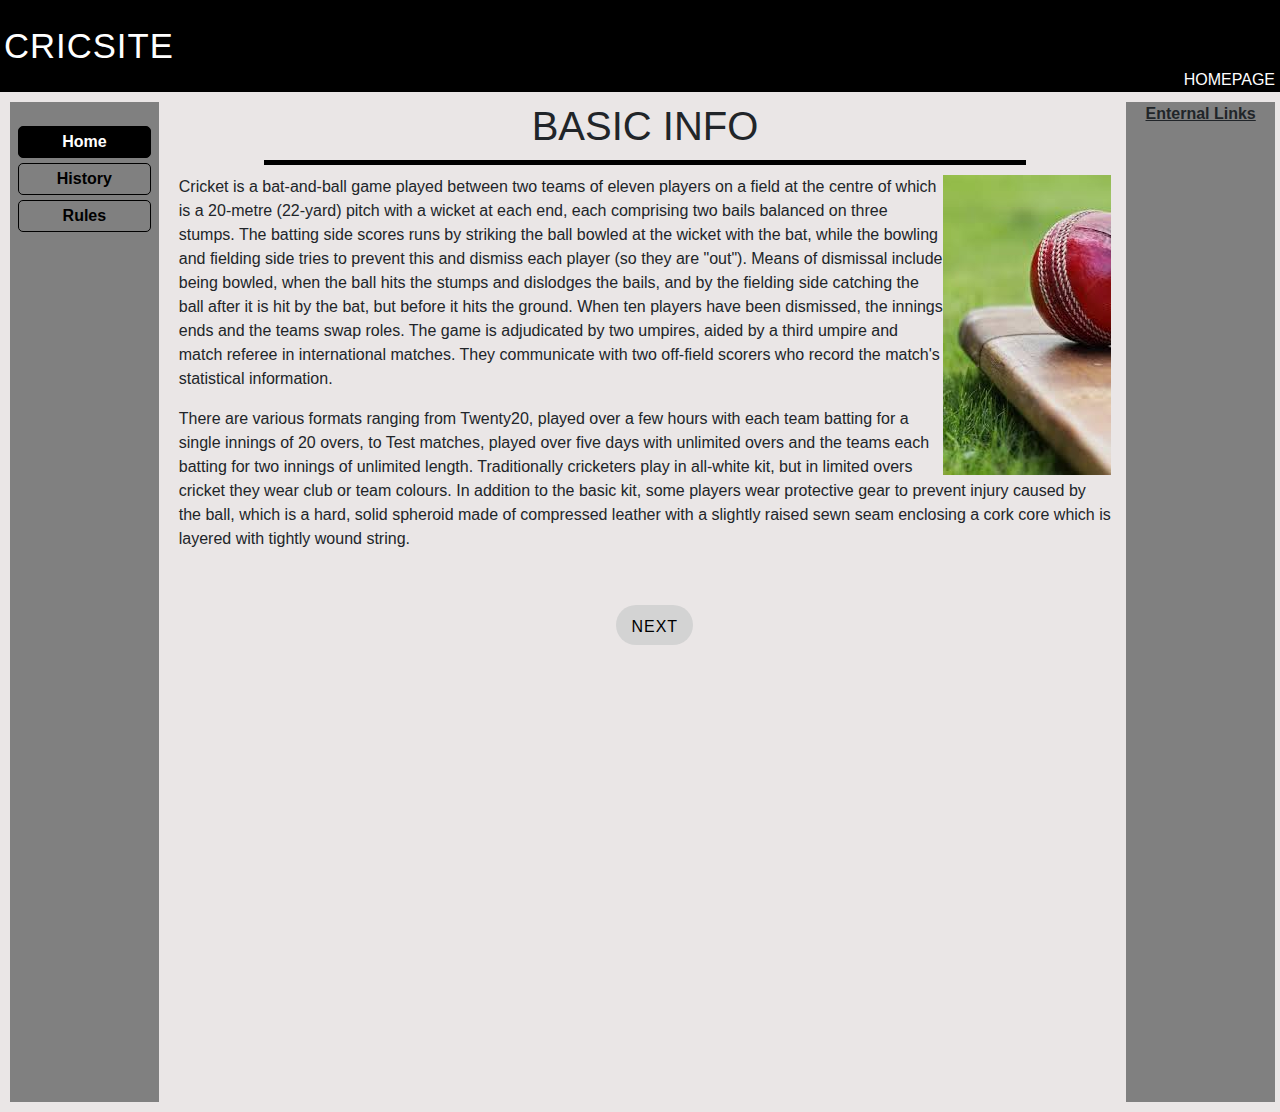
<file: index.html>
<!DOCTYPE html>
<html>
<head>
	<title>home</title>
	<link rel="stylesheet" href="https://stackpath.bootstrapcdn.com/bootstrap/4.3.1/css/bootstrap.min.css" integrity="sha384-ggOyR0iXCbMQv3Xipma34MD+dH/1fQ784/j6cY/iJTQUOhcWr7x9JvoRxT2MZw1T" crossorigin="anonymous">
	<link rel="stylesheet" type="text/css" href="index.css">
</head>
<body>
<div class="contain">
	<div class="row" style="background-color: black; justify-content: space-between; margin: 0px; padding: 0px;">
		<div class="col-3" id="div1">
			CRICSITE
		</div>
		<div style="color: white; align-self: flex-end; padding-right: 5px;">
			HOMEPAGE
		</div>
	</div>
</div>
<div class="contain" style="margin-right: 0px; padding-right: 20px;">
	<div class="row" style="margin-left: 5px;">
		<div class="col" id="sidebar1">
			<br>
				<a href="" style="color: white;"><div class="link text-center" style="background-color: black; color: white;">Home</div></a>
				<a href="history.html"><div class="link text-center">History</div></a>
				<a href="rules.html"><div class="link text-center">Rules</div></a>
		</div>
		<div class="container contain col-9">
			<h1 class="margin text-center">BASIC INFO</h1>
			<div id="line">
			</div>
			<div class="row" style="padding-right: 0px;">
				<div class="col-12 margin" style="margin-right: 0px;
				margin-bottom: 0px; padding-right: 35px;">
					<p id="para1">
      	<img src="basic.jpg" align="right">
      	Cricket is a bat-and-ball game played between two teams of eleven players on a field at the centre of which is a 20-metre (22-yard) pitch with a wicket at each end, each comprising two bails balanced on three stumps. The batting side scores runs by striking the ball bowled at the wicket with the bat, while the bowling and fielding side tries to prevent this and dismiss each player (so they are "out"). Means of dismissal include being bowled, when the ball hits the stumps and dislodges the bails, and by the fielding side catching the ball after it is hit by the bat, but before it hits the ground. When ten players have been dismissed, the innings ends and the teams swap roles. The game is adjudicated by two umpires, aided by a third umpire and match referee in international matches. They communicate with two off-field scorers who record the match's statistical information.
        </p> 
        <p>
        	There are various formats ranging from Twenty20, played over a few hours with each team batting for a single innings of 20 overs, to Test matches, played over five days with unlimited overs and the teams each batting for two innings of unlimited length. Traditionally cricketers play in all-white kit, but in limited overs cricket they wear club or team colours. In addition to the basic kit, some players wear protective gear to prevent injury caused by the ball, which is a hard, solid spheroid made of compressed leather with a slightly raised sewn seam enclosing a cork core which is layered with tightly wound string.
        </p>
				</div>
			</div>
			<br><br>
			<div><centre><a href="history.html" id="linkk">NEXT</a><center></center></div>
		</div>
		<div class="col text-center" id="sidebar2">
			<b>Enternal Links</b>
		</div>
	</div>
</div>
</body>
</html>
</file>
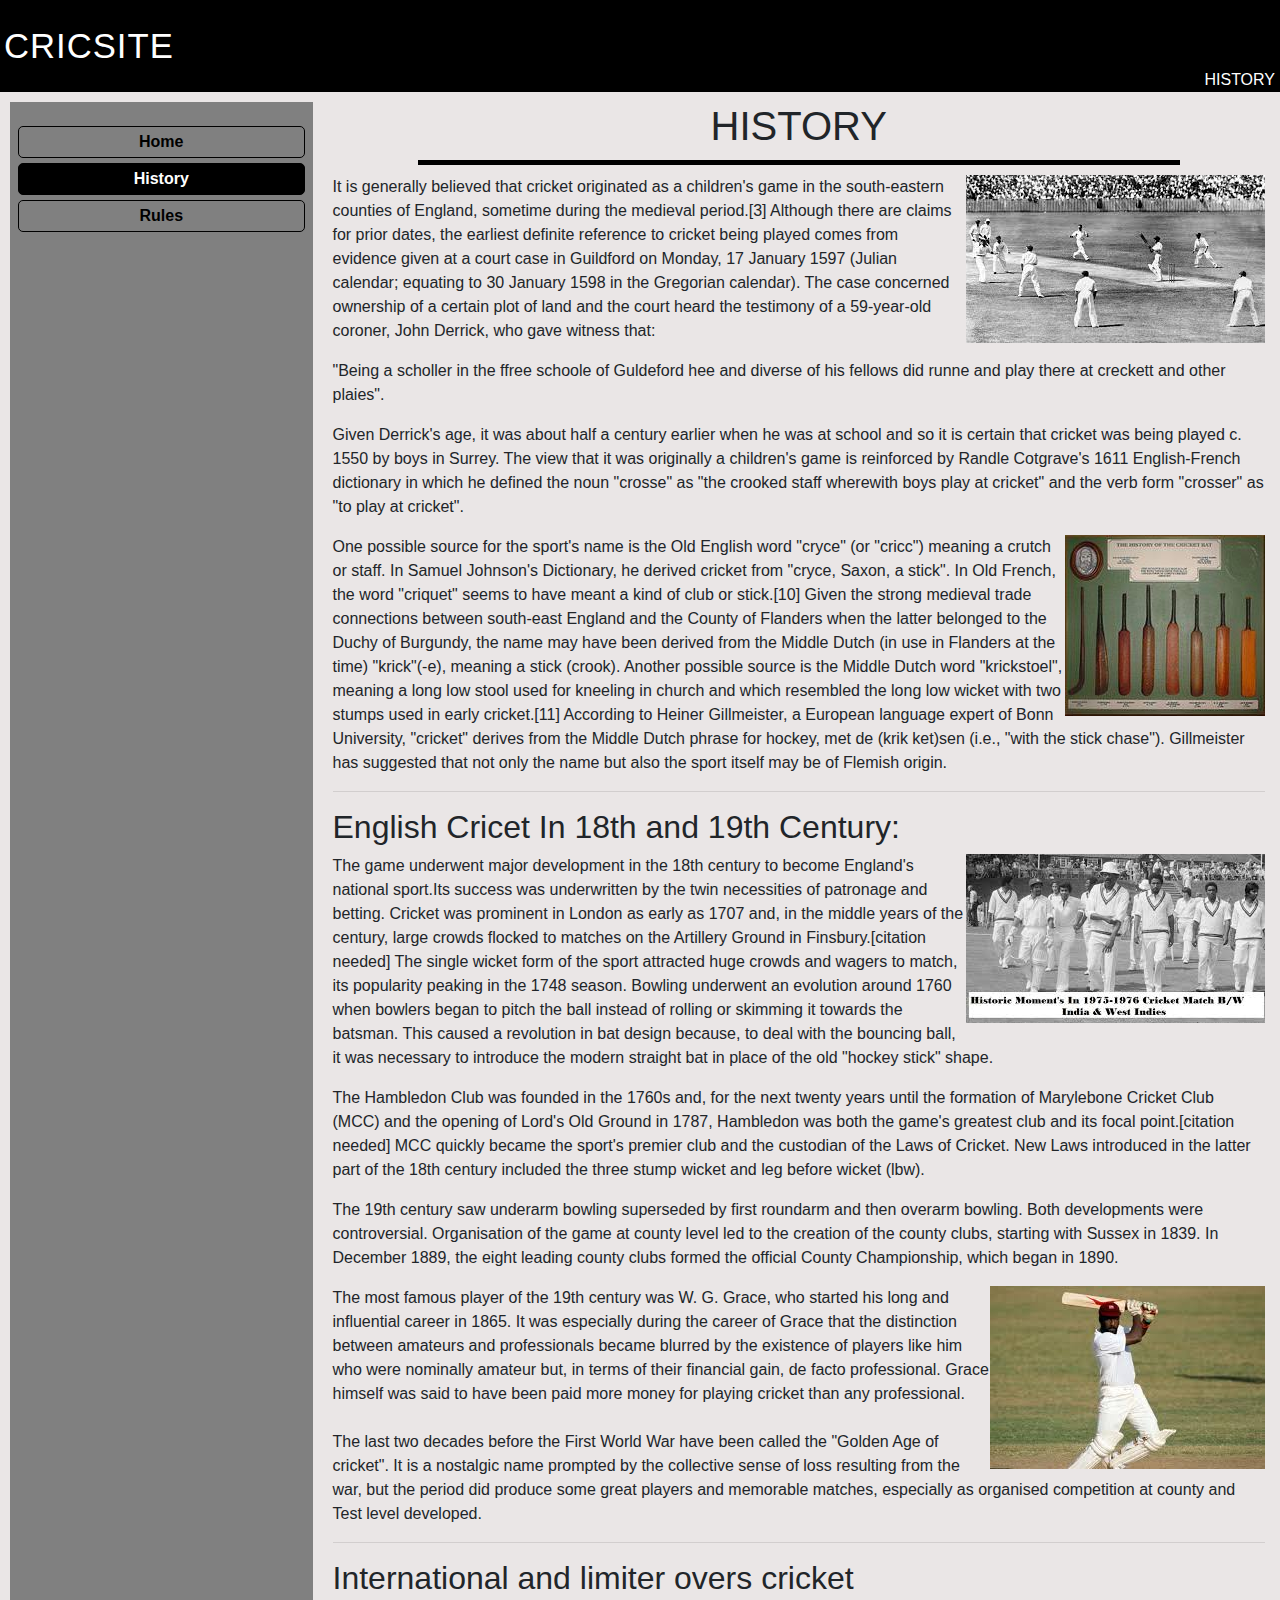
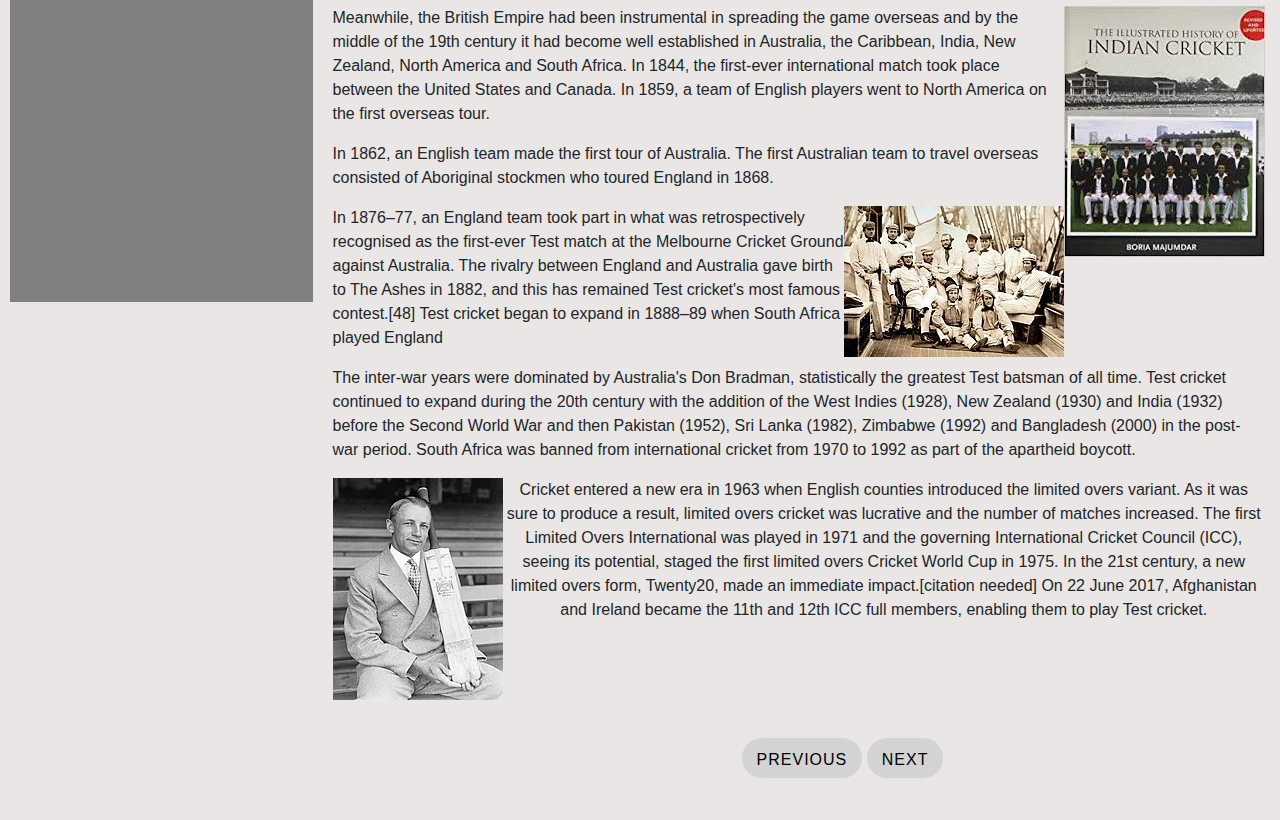
<file: history.html>
<!DOCTYPE html>
<html>
<head>
	<title>History
	</title>
	<link rel="stylesheet" href="https://stackpath.bootstrapcdn.com/bootstrap/4.3.1/css/bootstrap.min.css" integrity="sha384-ggOyR0iXCbMQv3Xipma34MD+dH/1fQ784/j6cY/iJTQUOhcWr7x9JvoRxT2MZw1T" crossorigin="anonymous">
	<link rel="stylesheet" type="text/css" href="history.css">
</head>
<body>
<div class="contain">
	<div class="row" style="background-color: black; justify-content: space-between; margin: 0px; padding: 0px;">
		<div class="col-3" id="div1">
			CRICSITE
		</div>
		<div style="color: white; align-self: flex-end; padding-right: 5px;">
			HISTORY
		</div>
	</div>
</div>
<div class="contain" style="margin-right: 0px; padding-right: 20px;">
	<div class="row" style="margin-left: 5px;">
		<div class="col" id="sidebar1">
			<br>
				<a href="index.html"><div class="link text-center">Home</div></a>
				<a href="history.html" style="color: white;"><div class="link text-center" style="background-color: black; color: white;">History</div></a>
				<a href="rules.html"><div class="link text-center">Rules</div></a>
		</div>
		<div class="container contain col-9">
			<h1 class="margin text-center">HISTORY</h1>
			<div id="line">
			</div>
			<div class="row" style="padding-right: 0px;">
				<div class="col-12 margin" style="margin-right: 0px;
				margin-bottom: 0px; padding-right: 35px;">
					<p>
  			<img src="crichistory1.jpg" align="right">
  			It is generally believed that cricket originated as a children's game in the south-eastern counties of England, sometime during the medieval period.[3] Although there are claims for prior dates, the earliest definite reference to cricket being played comes from evidence given at a court case in Guildford on Monday, 17 January 1597 (Julian calendar; equating to 30 January 1598 in the Gregorian calendar). The case concerned ownership of a certain plot of land and the court heard the testimony of a 59-year-old coroner, John Derrick, who gave witness that:
  		</p>
  		<p id="para2">
  			"Being a scholler in the ffree schoole of Guldeford hee and diverse of his fellows did runne and play there at creckett and other plaies".
  		</p>
  		<p>
  			Given Derrick's age, it was about half a century earlier when he was at school and so it is certain that cricket was being played c. 1550 by boys in Surrey. The view that it was originally a children's game is reinforced by Randle Cotgrave's 1611 English-French dictionary in which he defined the noun "crosse" as "the crooked staff wherewith boys play at cricket" and the verb form "crosser" as "to play at cricket".
  		</p>
  		<p>
  			<img src="crichistory2.jpg" align="right">
  			One possible source for the sport's name is the Old English word "cryce" (or "cricc") meaning a crutch or staff. In Samuel Johnson's Dictionary, he derived cricket from "cryce, Saxon, a stick". In Old French, the word "criquet" seems to have meant a kind of club or stick.[10] Given the strong medieval trade connections between south-east England and the County of Flanders when the latter belonged to the Duchy of Burgundy, the name may have been derived from the Middle Dutch (in use in Flanders at the time) "krick"(-e), meaning a stick (crook). Another possible source is the Middle Dutch word "krickstoel", meaning a long low stool used for kneeling in church and which resembled the long low wicket with two stumps used in early cricket.[11] According to Heiner Gillmeister, a European language expert of Bonn University, "cricket" derives from the Middle Dutch phrase for hockey, met de (krik ket)sen (i.e., "with the stick chase"). Gillmeister has suggested that not only the name but also the sport itself may be of Flemish origin.
  		</p>
  		<hr>
  		<h2>English Cricet In 18th and 19th Century:</h2>
  		<p>
  			<img src="crichistory3.jpg" align="right">
  			The game underwent major development in the 18th century to become England's national sport.Its success was underwritten by the twin necessities of patronage and betting. Cricket was prominent in London as early as 1707 and, in the middle years of the century, large crowds flocked to matches on the Artillery Ground in Finsbury.[citation needed] The single wicket form of the sport attracted huge crowds and wagers to match, its popularity peaking in the 1748 season. Bowling underwent an evolution around 1760 when bowlers began to pitch the ball instead of rolling or skimming it towards the batsman. This caused a revolution in bat design because, to deal with the bouncing ball, it was necessary to introduce the modern straight bat in place of the old "hockey stick" shape.
  		</p>
  		<p>
  		
  			The Hambledon Club was founded in the 1760s and, for the next twenty years until the formation of Marylebone Cricket Club (MCC) and the opening of Lord's Old Ground in 1787, Hambledon was both the game's greatest club and its focal point.[citation needed] MCC quickly became the sport's premier club and the custodian of the Laws of Cricket. New Laws introduced in the latter part of the 18th century included the three stump wicket and leg before wicket (lbw).
  		</p>
  		<p>
  			The 19th century saw underarm bowling superseded by first roundarm and then overarm bowling. Both developments were controversial. Organisation of the game at county level led to the creation of the county clubs, starting with Sussex in 1839. In December 1889, the eight leading county clubs formed the official County Championship, which began in 1890.
  		</p>
  		<p>
  			<img src="crichistory6.jpg" align="right">
  			The most famous player of the 19th century was W. G. Grace, who started his long and influential career in 1865. It was especially during the career of Grace that the distinction between amateurs and professionals became blurred by the existence of players like him who were nominally amateur but, in terms of their financial gain, de facto professional. Grace himself was said to have been paid more money for playing cricket than any professional.
  			<br><br>
  		
  			The last two decades before the First World War have been called the "Golden Age of cricket". It is a nostalgic name prompted by the collective sense of loss resulting from the war, but the period did produce some great players and memorable matches, especially as organised competition at county and Test level developed.
  		</p>
  		<hr>
  		<h2>International and limiter overs cricket</h2>
  		<p>
  			<img src="crichistory4.jpg" align="right">
  			Meanwhile, the British Empire had been instrumental in spreading the game overseas and by the middle of the 19th century it had become well established in Australia, the Caribbean, India, New Zealand, North America and South Africa. In 1844, the first-ever international match took place between the United States and Canada. In 1859, a team of English players went to North America on the first overseas tour.
  		</p>
  		<p>
  			In 1862, an English team made the first tour of Australia. The first Australian team to travel overseas consisted of Aboriginal stockmen who toured England in 1868.
  		</p>
  		<p>
  			<img src="crichistory7.webp" align="right">
  			In 1876–77, an England team took part in what was retrospectively recognised as the first-ever Test match at the Melbourne Cricket Ground against Australia. The rivalry between England and Australia gave birth to The Ashes in 1882, and this has remained Test cricket's most famous contest.[48] Test cricket began to expand in 1888–89 when South Africa played England
  		</p>
  		<p>
  			The inter-war years were dominated by Australia's Don Bradman, statistically the greatest Test batsman of all time. Test cricket continued to expand during the 20th century with the addition of the West Indies (1928), New Zealand (1930) and India (1932) before the Second World War and then Pakistan (1952), Sri Lanka (1982), Zimbabwe (1992) and Bangladesh (2000) in the post-war period. South Africa was banned from international cricket from 1970 to 1992 as part of the apartheid boycott.
  		</p>
  		<p align="center">
  			<img src="crichistory8.webp" align="left">
  			Cricket entered a new era in 1963 when English counties introduced the limited overs variant. As it was sure to produce a result, limited overs cricket was lucrative and the number of matches increased. The first Limited Overs International was played in 1971 and the governing International Cricket Council (ICC), seeing its potential, staged the first limited overs Cricket World Cup in 1975. In the 21st century, a new limited overs form, Twenty20, made an immediate impact.[citation needed] On 22 June 2017, Afghanistan and Ireland became the 11th and 12th ICC full members, enabling them to play Test cricket.
  		</p>
				</div>
			</div>
			<br><br>
			<div><a href="index.html" id="linkk" style="margin-left: 44%;">PREVIOUS</a>&nbsp<a href="rules.html" id="linkk">NEXT</a></div>
			<br><br>
		</div>
	</div>
</div>
</body>
</html>
</file>
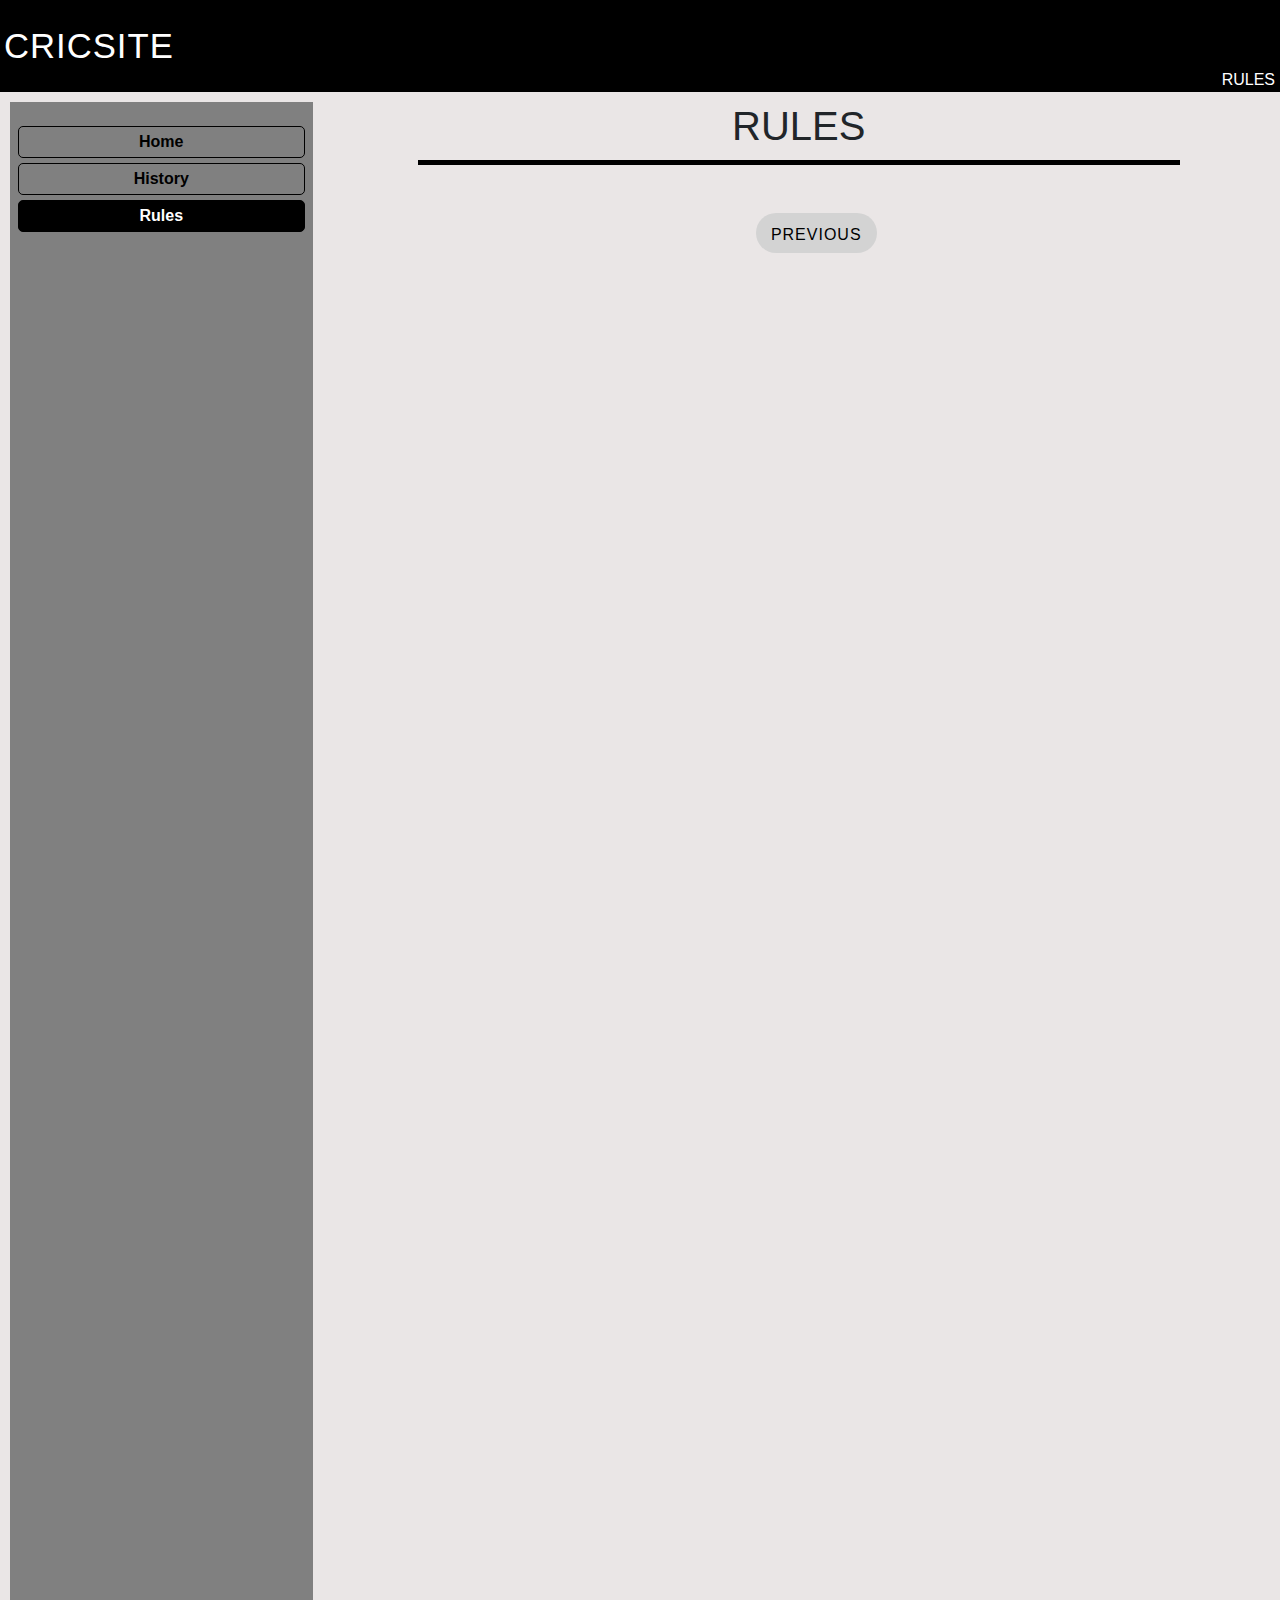
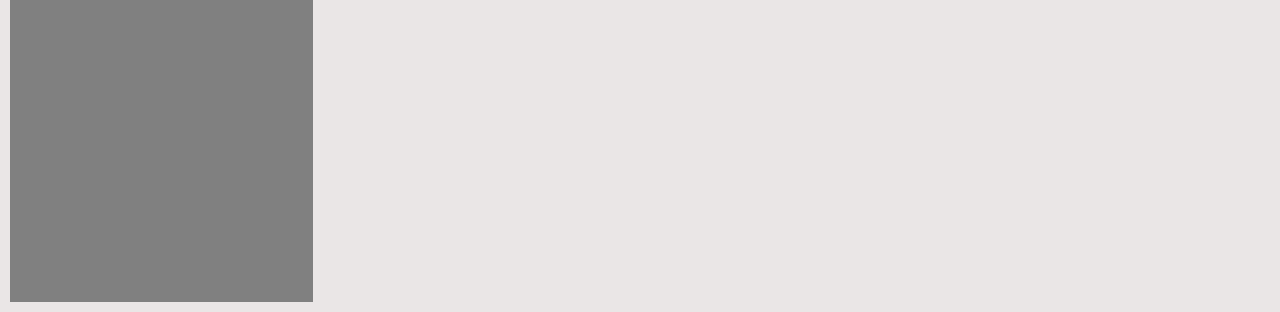
<file: rules.html>
<!DOCTYPE html>
<html>
<head>
	<title>Rules</title>
	<link rel="stylesheet" href="https://stackpath.bootstrapcdn.com/bootstrap/4.3.1/css/bootstrap.min.css" integrity="sha384-ggOyR0iXCbMQv3Xipma34MD+dH/1fQ784/j6cY/iJTQUOhcWr7x9JvoRxT2MZw1T" crossorigin="anonymous">
	<link rel="stylesheet" type="text/css" href="rules.css">
</head>
<body>
<div class="contain">
	<div class="row" style="background-color: black; justify-content: space-between; margin: 0px; padding: 0px;">
		<div class="col-3" id="div1">
			CRICSITE
		</div>
		<div style="color: white; align-self: flex-end; padding-right: 5px;">
			RULES
		</div>
	</div>
</div>
<div class="contain" style="margin-right: 0px; padding-right: 20px;">
	<div class="row" style="margin-left: 5px;">
		<div class="col" id="sidebar1">
			<br>
				<a href="index.html"><div class="link text-center">Home</div></a>
				<a href="history.html"><div class="link text-center">History</div></a>
				<a href="rules.html"  style="color: white;"><div class="link text-center" style="background-color: black; color: white;">Rules</div></a>
		</div>
		<div class="container contain col-9">
			<h1 class="margin text-center">RULES</h1>
			<div id="line">
			</div>
			<div class="row" style="padding-right: 0px;">
				<div class="col-12 margin" style="margin-right: 0px;
				margin-bottom: 0px; padding-right: 35px;">
				</div>
			</div>
			<br><br>
		<div><a href="history.html" id="linkk" style="margin-left: 45.5%;">PREVIOUS</a>
	</div>
</div>
</body>
</html>
</file>
<file: index.css>
a
{
	text-decoration: none;
	color: black;
}
a:hover
{
	text-decoration: none;
	color: white;
}
body
{
	background-color: #eae6e6;
}
#div1
{
	color: white;
	padding: 20px;
	padding-left: 4px;
	font-size: 26pt; 
	font-family: sans-serif;
	letter-spacing: 1px;
}
#sidebar1
{
	padding-right: 8px;
	padding-left: 8px;
	/*width: 200px;*/
	margin: 10px;
	margin-left: 5px; 
	background-color: grey;
	height: 1000px;
}
#sidebar2
{
	padding-right: 8px;
	padding-left: 8px;
	/*width: 200px;*/
	margin: 10px;
	margin-right: 0px;
	margin-left: 5px; 
	background-color: grey;
	height: 1000px;
	text-decoration: underline;
}
#line
{
	justify-content: space-around;
	margin-left: 10%;
	height: 5px;
	width: 80%;
	background-color: black;
}
.contain
{
	flex-wrap: wrap;
	margin: 0px;
	padding: 0px;
}
.link
{
	border: 1px solid black;
	border-radius: 5px;
	padding-top: 3px;
	padding-bottom: 3px;
	margin-bottom: 5px;
	font-weight: bold;
}
.link:hover
{
	transition: all 0.4s ease-in-out;
	background-color: black;
	color: white;
}
.margin
{
	margin: 10px;
}
@media (max-width: 575.98px) {
	#sidebar1{
		display: none;
	}
	#sidebar2{
		display: none;
	}
}

@media (min-width: 576px) and (max-width: 712px) { 
	#sidebar2{
		height: 100px;
	}
 }
 #linkk
{
	background-color: lightgrey;
	margin-left: 47%;
	padding-left: 15px;
	padding-right: 15px;
	padding-top: 13px;
	padding-bottom: 10px;
	letter-spacing: 1px;
	font-family: sans-serif;
	font-weight: lighter;
	color: black;
	border: 0px solid black;
	border-radius: 32px;
}
 #linkk:hover
{
	transition: all 0.4s linear;
	background-color: black;
	color: white;
}
</file>
<file: history.css>
a
{
	text-decoration: none;
	color: black;
}
a:hover
{
	text-decoration: none;
	color: white;
}
body
{
	background-color: #eae6e6;
}
#div1
{
	color: white;
	padding: 20px;
	padding-left: 4px;
	font-size: 26pt; 
	font-family: sans-serif;
	letter-spacing: 1px;
}
#sidebar1
{
	min-height: 1800px;
	padding-right: 8px;
	padding-left: 8px;
	/*width: 200px;*/
	margin: 10px;
	margin-left: 5px; 
	background-color: grey;
	height: 100%;
}
#line
{
	justify-content: space-around;
	margin-left: 10%;
	height: 5px;
	width: 80%;
	background-color: black;
}
.contain
{
	flex-wrap: wrap;
	margin: 0px;
	padding: 0px;
}
.link
{
	color: black;
	border: 1px solid black;
	border-radius: 5px;
	padding-top: 3px;
	padding-bottom: 3px;
	margin-bottom: 5px;
	font-weight: bold;
}
.link:hover
{
	transition: all 0.4s ease-in-out;
	background-color: black;
	color: white;
}
.margin
{
	margin: 10px;
}
@media (max-width: 575.98px) {
	#sidebar1{
		display: none;
	}
	#sidebar2{
		display: none;
	}
}

@media (min-width: 576px) and (max-width: 712px) { 
	#sidebar2{
		height: 100px;
	}
 }
 #linkk
{
	background-color: lightgrey;
	padding-left: 15px;
	padding-right: 15px;
	padding-top: 13px;
	padding-bottom: 10px;
	letter-spacing: 1px;
	font-family: sans-serif;
	font-weight: lighter;
	color: black;
	border: 0px solid black;
	border-radius: 32px;
}
 #linkk:hover
{
	transition: all 0.4s linear;
	background-color: black;
	color: white;
}
</file>
<file: rules.css>
a
{
	text-decoration: none;
	color: black;
}
a:hover
{
	text-decoration: none;
	color: white;
}
body
{
	background-color: #eae6e6;
}
#div1
{
	color: white;
	padding: 20px;
	padding-left: 4px;
	font-size: 26pt; 
	font-family: sans-serif;
	letter-spacing: 1px;
}
#sidebar1
{
	min-height: 1800px;
	padding-right: 8px;
	padding-left: 8px;
	/*width: 200px;*/
	margin: 10px;
	margin-left: 5px; 
	background-color: grey;
	height: 100%;
}
.contain
{
	flex-wrap: wrap;
	margin: 0px;
	padding: 0px;
}
.link
{
	border: 1px solid black;
	border-radius: 5px;
	padding-top: 3px;
	padding-bottom: 3px;
	margin-bottom: 5px;
	font-weight: bold;
}
.link:hover
{
	transition: all 0.4s ease-in-out;
	background-color: black;
	color: white;
}
.margin
{
	margin: 10px;
}
#linkk
{
	background-color: lightgrey;
	padding-left: 15px;
	padding-right: 15px;
	padding-top: 13px;
	padding-bottom: 10px;
	letter-spacing: 1px;
	font-family: sans-serif;
	font-weight: lighter;
	color: black;
	border: 0px solid black;
	border-radius: 32px;
}
 #linkk:hover
{
	transition: all 0.4s linear;
	background-color: black;
	color: white;
}
#line
{
	justify-content: space-around;
	margin-left: 10%;
	height: 5px;
	width: 80%;
	background-color: black;
}
</file>
